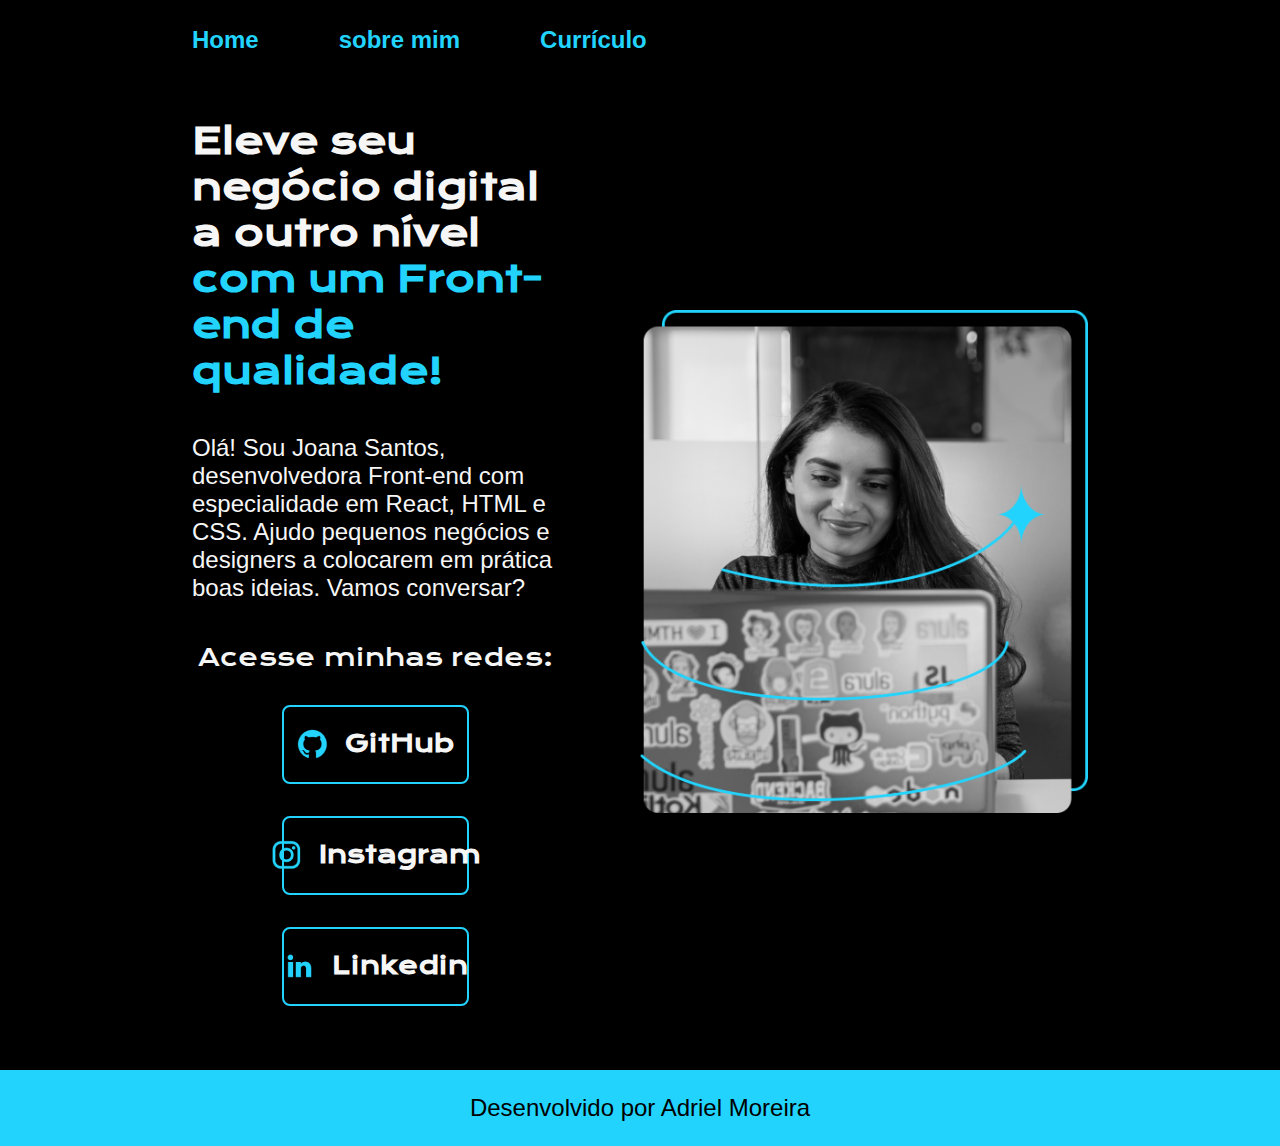
<file: index.html>
<!DOCTYPE html>
<html lang="pt-br">

<head>
    <meta charset="UTF-8">
    <meta http-equiv="X-UA-Compatible" content="IE=edge">
    <meta name="viewport" content="width=device-width, initial-scale=1.0">
    <title>Portfolio</title>
    <link rel="stylesheet" href="./styles/style.css">
</head>

<body>
    <header class="cabecalho">
        <nav class="cabecalho__menu">
            <a class="cabecalho__menu__link" href="index.html">Home</a>
            <a class="cabecalho__menu__link" href="about.html">sobre mim</a>
            <a class="cabecalho__menu__link" href="curriculum.html">Currículo</a>
        </nav>
    </header>
    <main class="apresentacao">
        <section class="apresentacao__conteudo">
        <h1 class="apresentacao__conteudo__titulo">Eleve seu negócio digital a outro nível <strong class="titulo-destaque">com um Front-end de qualidade!</strong>
        </h1>
        <P class="apresentacao__conteudo__texto">Olá! Sou Joana Santos, desenvolvedora
            Front-end com especialidade em React, HTML e
            CSS. Ajudo pequenos negócios e designers a
            colocarem em prática boas ideias. Vamos
            conversar?</P>
        <div class="apresentacao__links">
            <h2 class="apresentacao__links__subtitulo">Acesse minhas redes:</h2>
            <a class="apresentacao__links_navegacao" href="https://github.com/AdrielMoreira">
                <img src="./assets/github.png" alt="Logo GitHub">
                GitHub
            </a>
            <a class="apresentacao__links_navegacao" href="https://www.instagram.com/adrielsilva017/">
                <img src="./assets/instagram.png" alt="Logo Instagram">
                Instagram
            </a> 
            <a class="apresentacao__links_navegacao" href="https://www.linkedin.com/in/adriel-anderson-663a0a195/">
                <img src="./assets/linkedin.png" alt="Logo Linkedin">
                Linkedin
            </a>
        </div>
        </section>  
        <img class="apresentacao__imagem" src="./assets/Imagem.png" alt="Foto da Joana Santos programando">   
    </main>
    <footer class="rodape">
        <p>Desenvolvido por Adriel Moreira</p>
    </footer>
</body>

</html>
</file>
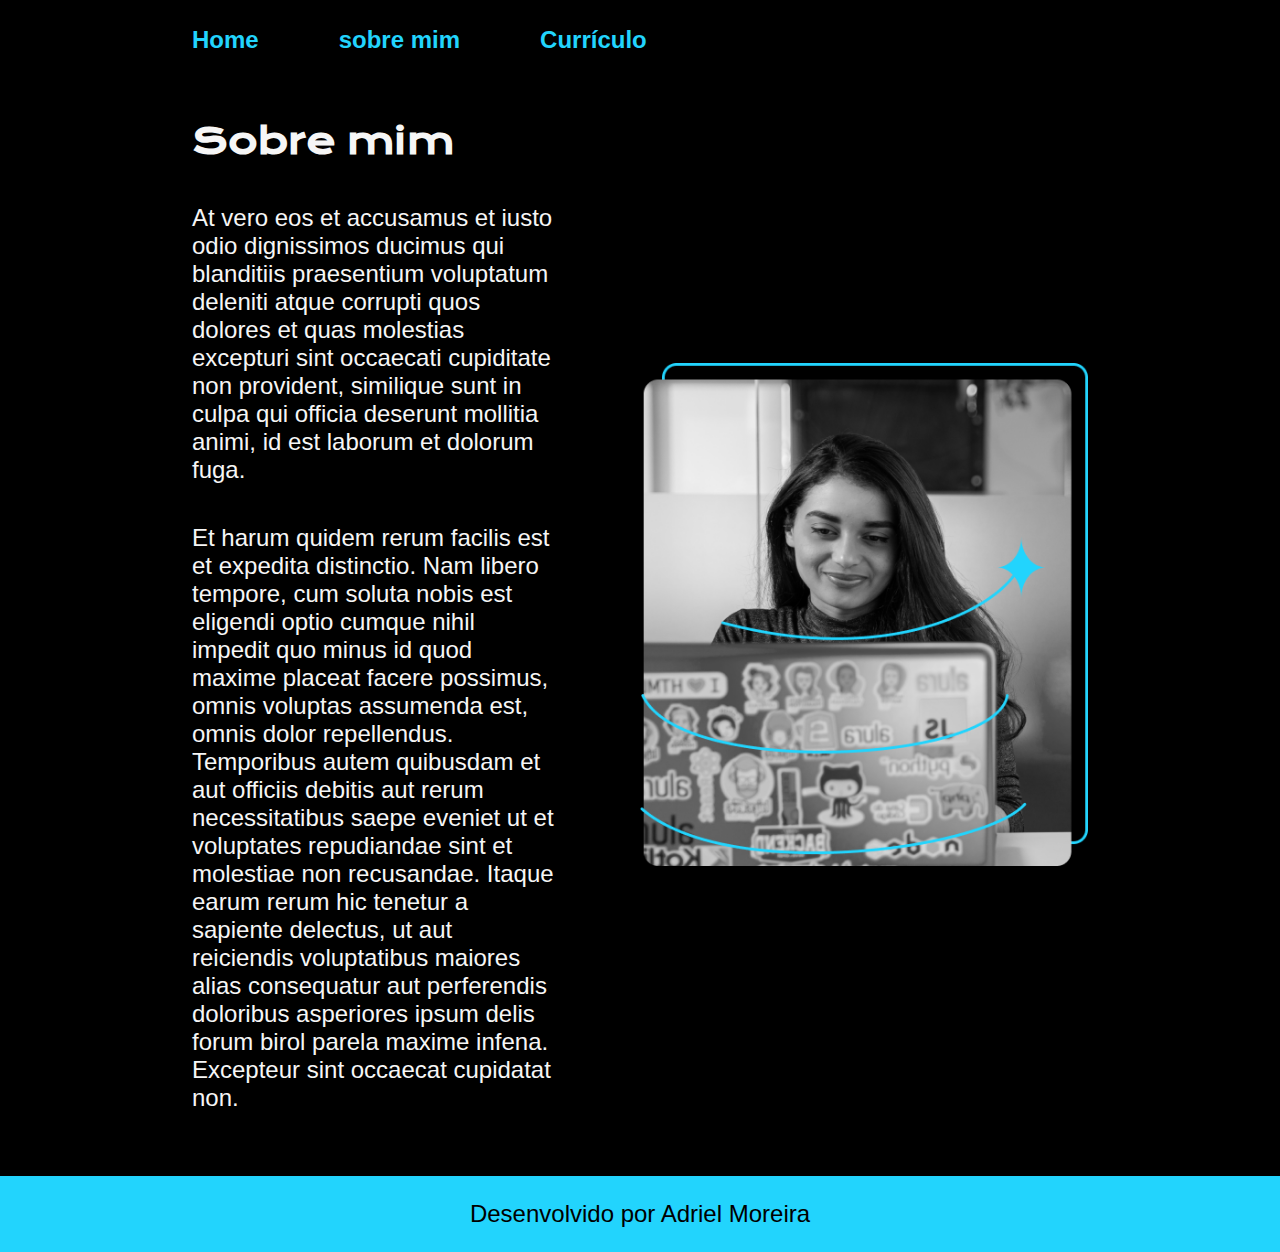
<file: about.html>
<!DOCTYPE html>
<html lang="pt-br">
<head>
    <meta charset="UTF-8">
    <meta name="viewport" content="width=device-width, initial-scale=1.0">
    <title>Sobre mim</title>
    <link rel="stylesheet" href="./styles/style.css">
</head>
<body>
    <header class="cabecalho">
        <nav class="cabecalho__menu">
            <a class="cabecalho__menu__link" href="index.html">Home</a>
            <a class="cabecalho__menu__link" href="about.html">sobre mim</a>
            <a class="cabecalho__menu__link" href="curriculum.html">Currículo</a>
        </nav>
    </header>
    <main class="apresentacao">
        <section class="apresentacao__conteudo">
            <h1 class="apresentacao__conteudo__titulo">Sobre mim</h1>
            <P class="apresentacao__conteudo__texto">At vero eos et accusamus et iusto odio dignissimos ducimus qui blanditiis praesentium voluptatum deleniti atque corrupti quos dolores et quas molestias excepturi sint occaecati cupiditate non provident, similique sunt in culpa qui officia deserunt mollitia animi, id est laborum et dolorum fuga.</P>
            <P class="apresentacao__conteudo__texto">Et harum quidem rerum facilis est et expedita distinctio. Nam libero tempore, cum soluta nobis est eligendi optio cumque nihil impedit quo minus id quod maxime placeat facere possimus, omnis voluptas assumenda est, omnis dolor repellendus. Temporibus autem quibusdam et aut officiis debitis aut rerum necessitatibus saepe eveniet ut et voluptates repudiandae sint et molestiae non recusandae. Itaque earum rerum hic tenetur a sapiente delectus, ut aut reiciendis voluptatibus maiores alias consequatur aut perferendis doloribus asperiores ipsum delis forum birol parela maxime infena. Excepteur sint occaecat cupidatat non.</P>
        </section>
        <img class="apresentacao__imagem" src="./assets/Imagem.png" alt="Foto da Joana Santos programando">
    </main>
    <footer class="rodape">
        <p>Desenvolvido por Adriel Moreira</p>
    </footer>
</body>
</html>
</file>
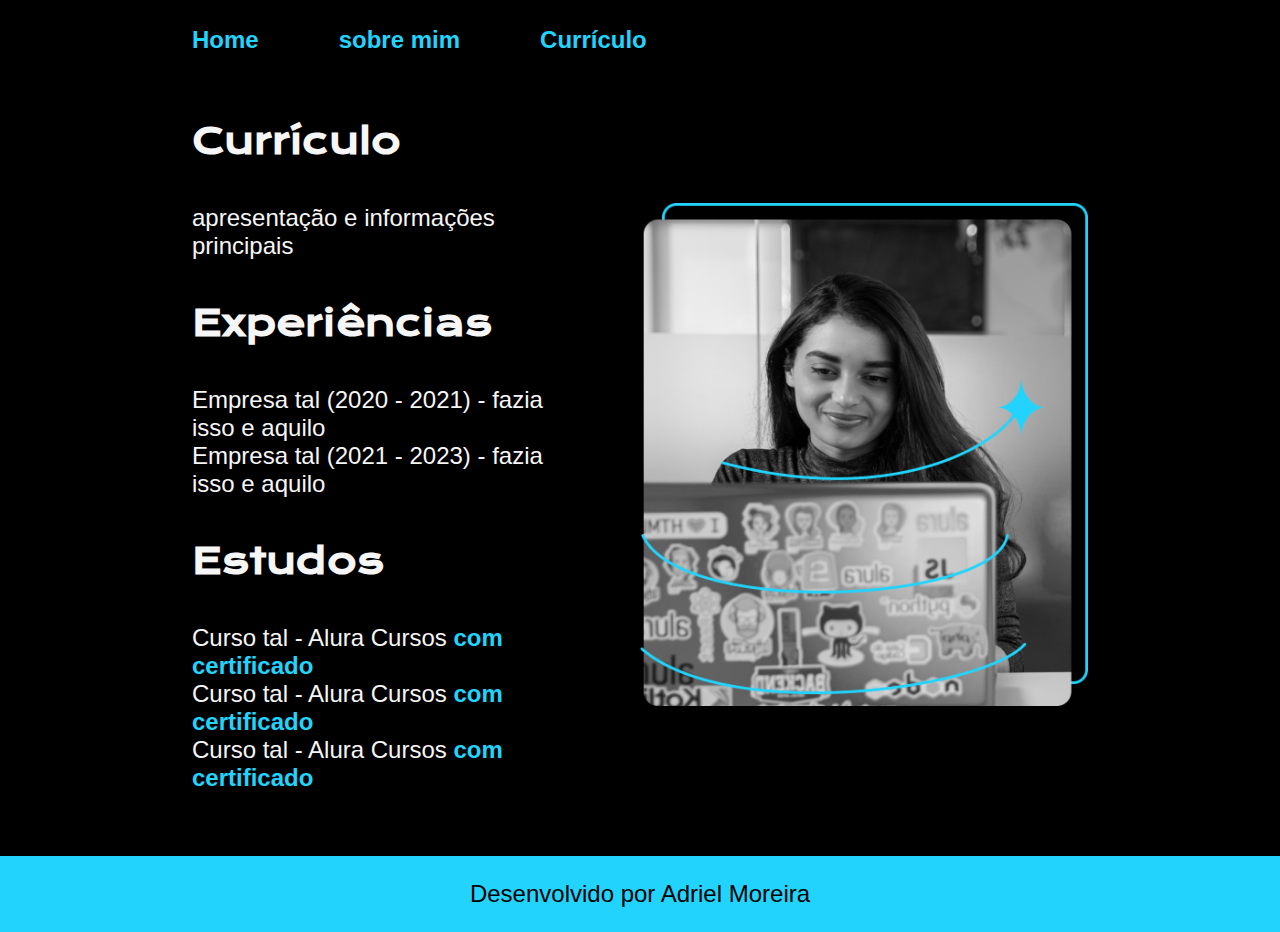
<file: curriculum.html>
<!DOCTYPE html>
<html lang="en">
<head>
    <meta charset="UTF-8">
    <meta name="viewport" content="width=device-width, initial-scale=1.0">
    <title>Currículo</title>
    <link rel="stylesheet" href="./styles/style.css">
</head>
<body>
    <header class="cabecalho">
        <nav class="cabecalho__menu">
            <a class="cabecalho__menu__link" href="index.html">Home</a>
            <a class="cabecalho__menu__link" href="about.html">sobre mim</a>
            <a class="cabecalho__menu__link" href="curriculum.html">Currículo</a>
        </nav>
    </header>
    <main class="apresentacao">
        <section class="apresentacao__conteudo">
            <h1 class="apresentacao__conteudo__titulo">Currículo</h1>
            <p class="apresentacao__conteudo__texto">apresentação e informações principais</p>
            <h1 class="apresentacao__conteudo__titulo">Experiências</h1>
            <p class="apresentacao__conteudo__texto">Empresa tal (2020  - 2021) - fazia isso e aquilo<br>
            Empresa tal (2021  - 2023) - fazia isso e aquilo
            </p>
            <h1 class="apresentacao__conteudo__titulo">Estudos</h1>
            <p class="apresentacao__conteudo__texto">Curso tal - Alura Cursos <strong class="apresentaca__conteudo__estudos">com certificado</strong><br>
                Curso tal - Alura Cursos <strong class="apresentaca__conteudo__estudos">com certificado</strong><br>
                Curso tal - Alura Cursos <strong class="apresentaca__conteudo__estudos">com certificado</strong></p>
        </section>
        <img class="apresentacao__imagem" src="./assets/Imagem.png" alt="Foto da Joana Santos programando">
    </main>
    <footer class="rodape">
        <p>Desenvolvido por Adriel Moreira</p>
    </footer>
</body>
</html>
</file>
<file: styles/style.css>
@import url('https://fonts.googleapis.com/css2?family=Krona+One&family=Montserrat:wght@400;600&display=swap');

:root{
    --cor-primaria: #000000;
    --cor-secundaria: #F6F6F6;
    --cor-terciaria: #22D4FD;
    --cor-hover: #272727;

    --fonte-primaria: 'Krona One', sans-serif;
    --fonte-secundaria: 'Montserra', sans-serif;
}

*{
    margin: 0;
    padding: 0;
}

body {
    box-sizing: border-box;
    background-color: var(--cor-primaria);
    color: var(--cor-secundaria);
}

.cabecalho{
    padding: 2% 0% 0% 15%;
}

.cabecalho__menu{
    display: flex;
    gap: 80px
}

.cabecalho__menu__link{
    font-family: var(--fonte-secundaria);
    font-size: 1.5rem;
    font-weight: 600;
    color: var(--cor-terciaria);
    text-decoration: none;
}

.apresentacao {
    padding: 5% 15%;
    display: flex;
    align-items: center;
    justify-content: space-between;
    gap:  82px;
}

.apresentacao__conteudo{
    width: 50%;
    display: flex;
    flex-direction: column;
    gap: 40px;
}

.apresentacao__conteudo__titulo{
    font-size: 2.25rem;
    font-family: var(--fonte-primaria);
}

.titulo-destaque {
    color: var(--cor-terciaria)
}

.apresentacao__conteudo__texto{
    font-size: 1.5rem;
    font-family: var(--fonte-secundaria)
}

.apresentacao__links{
    display: flex;
    flex-direction: column;
    justify-content: space-between;
    align-items: center;
    gap: 32px;
}

.apresentacao__links__subtitulo{
    font-family: var(--fonte-primaria);
    font-weight: 400;
    font-size: 1.5rem;
}

.apresentacao__links_navegacao{
    /* atalho para guardar Ctrl K C */
    /* background-color: #22d4fd; */
    display: flex;
    justify-content: center;
    gap: 16px;
    border: 2px solid var(--cor-terciaria);
    width: 50%;
    text-align: center;
    border-radius: 8px;
    font-size: 1.5rem;
    font-weight: 600;
    padding: 21.5px 0;
    text-decoration: none;
    color:var(--cor-secundaria);
    font-family: var(--fonte-primaria);
}

.apresentacao__links_navegacao:hover{
    background-color: var(--cor-hover);
}

.apresentacao__imagem{
    width: 50%;
}

.apresentaca__conteudo__estudos{
    color: var(--cor-terciaria);
}

.rodape{
    padding: 24px;
    color: var(--cor-primaria);
    background-color: var(--cor-terciaria);
    text-align: center;
    font-family: var(--fonte-secundaria);
    font-size: 1.5rem;
    font-weight: 400;
}

@media (max-width: 1200px){
    .cabecalho{
        padding: 10% 0% 0% 4%;
    }

    .cabecalho__menu{
        justify-content: center;
    }

    .apresentacao{
        flex-direction: column-reverse;
        padding: 5%;
    }

    .apresentacao__conteudo{
        width: auto;
    }
}
</file>
